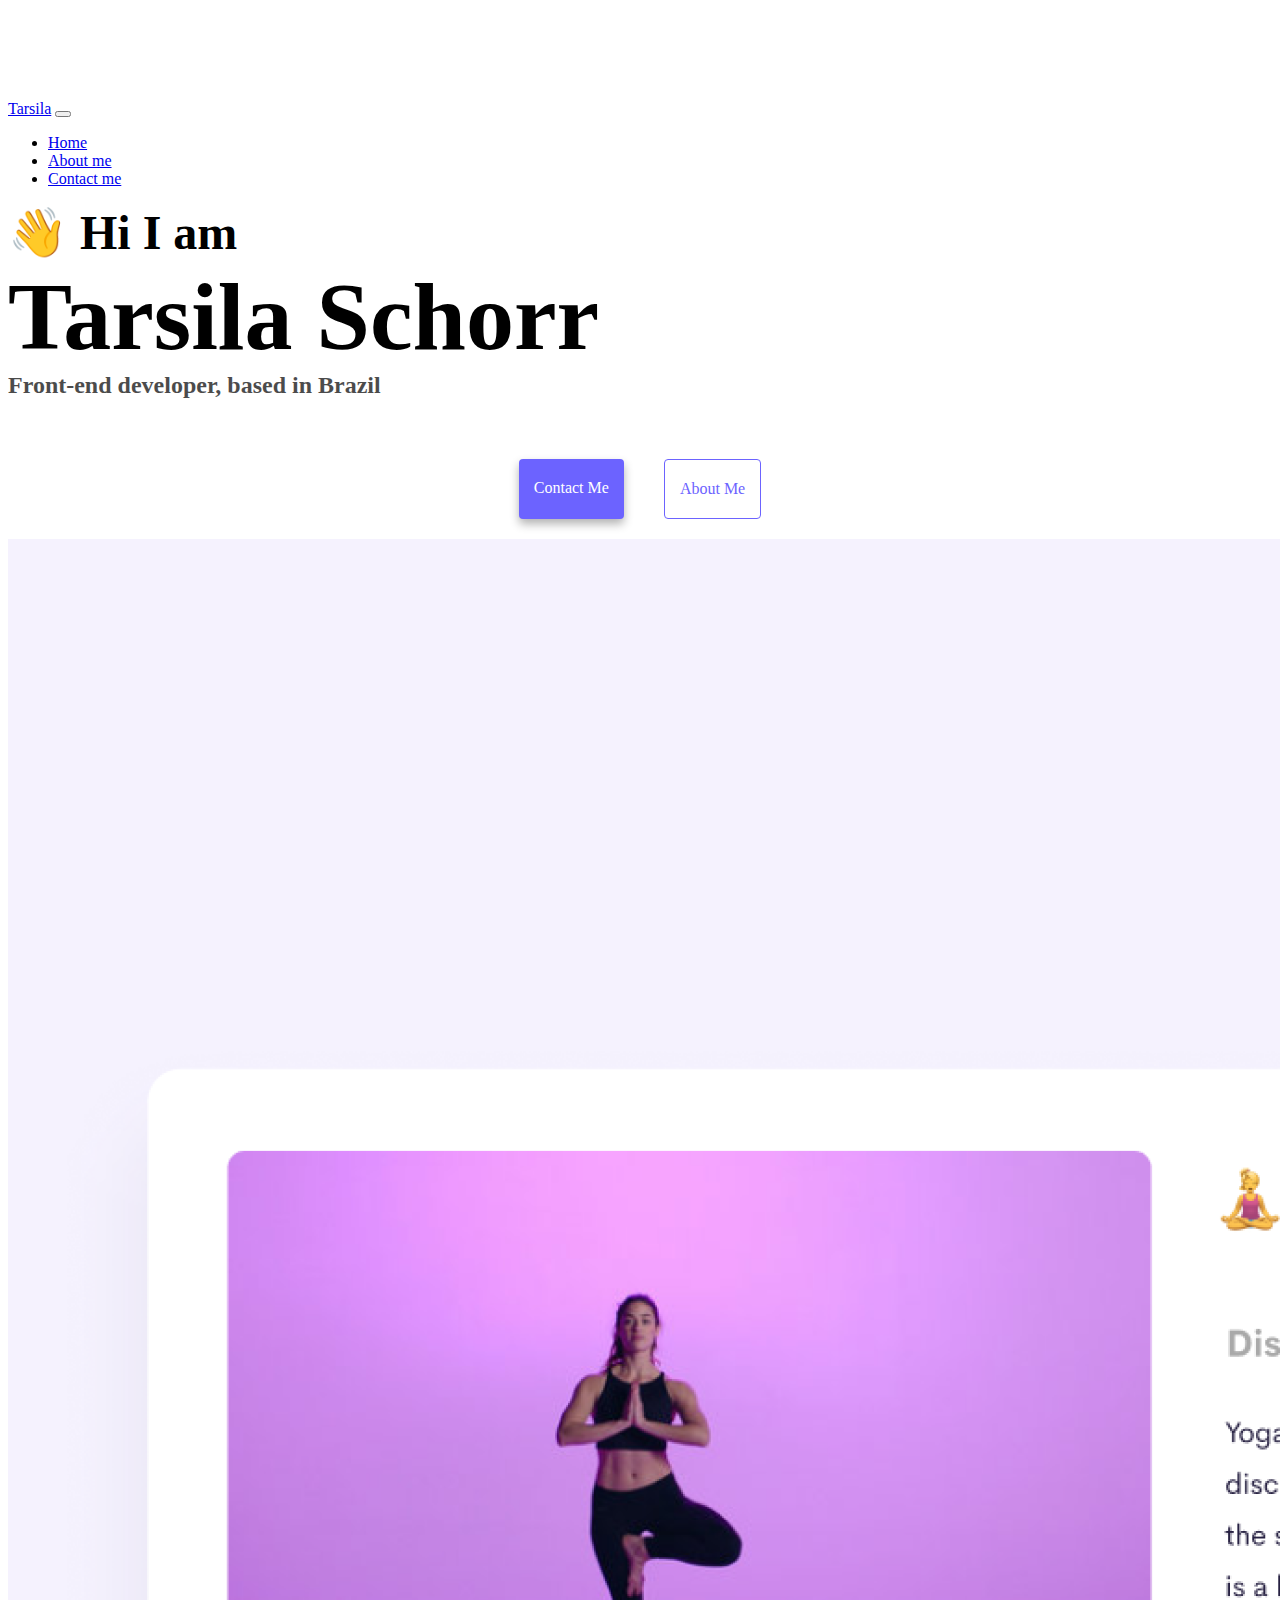
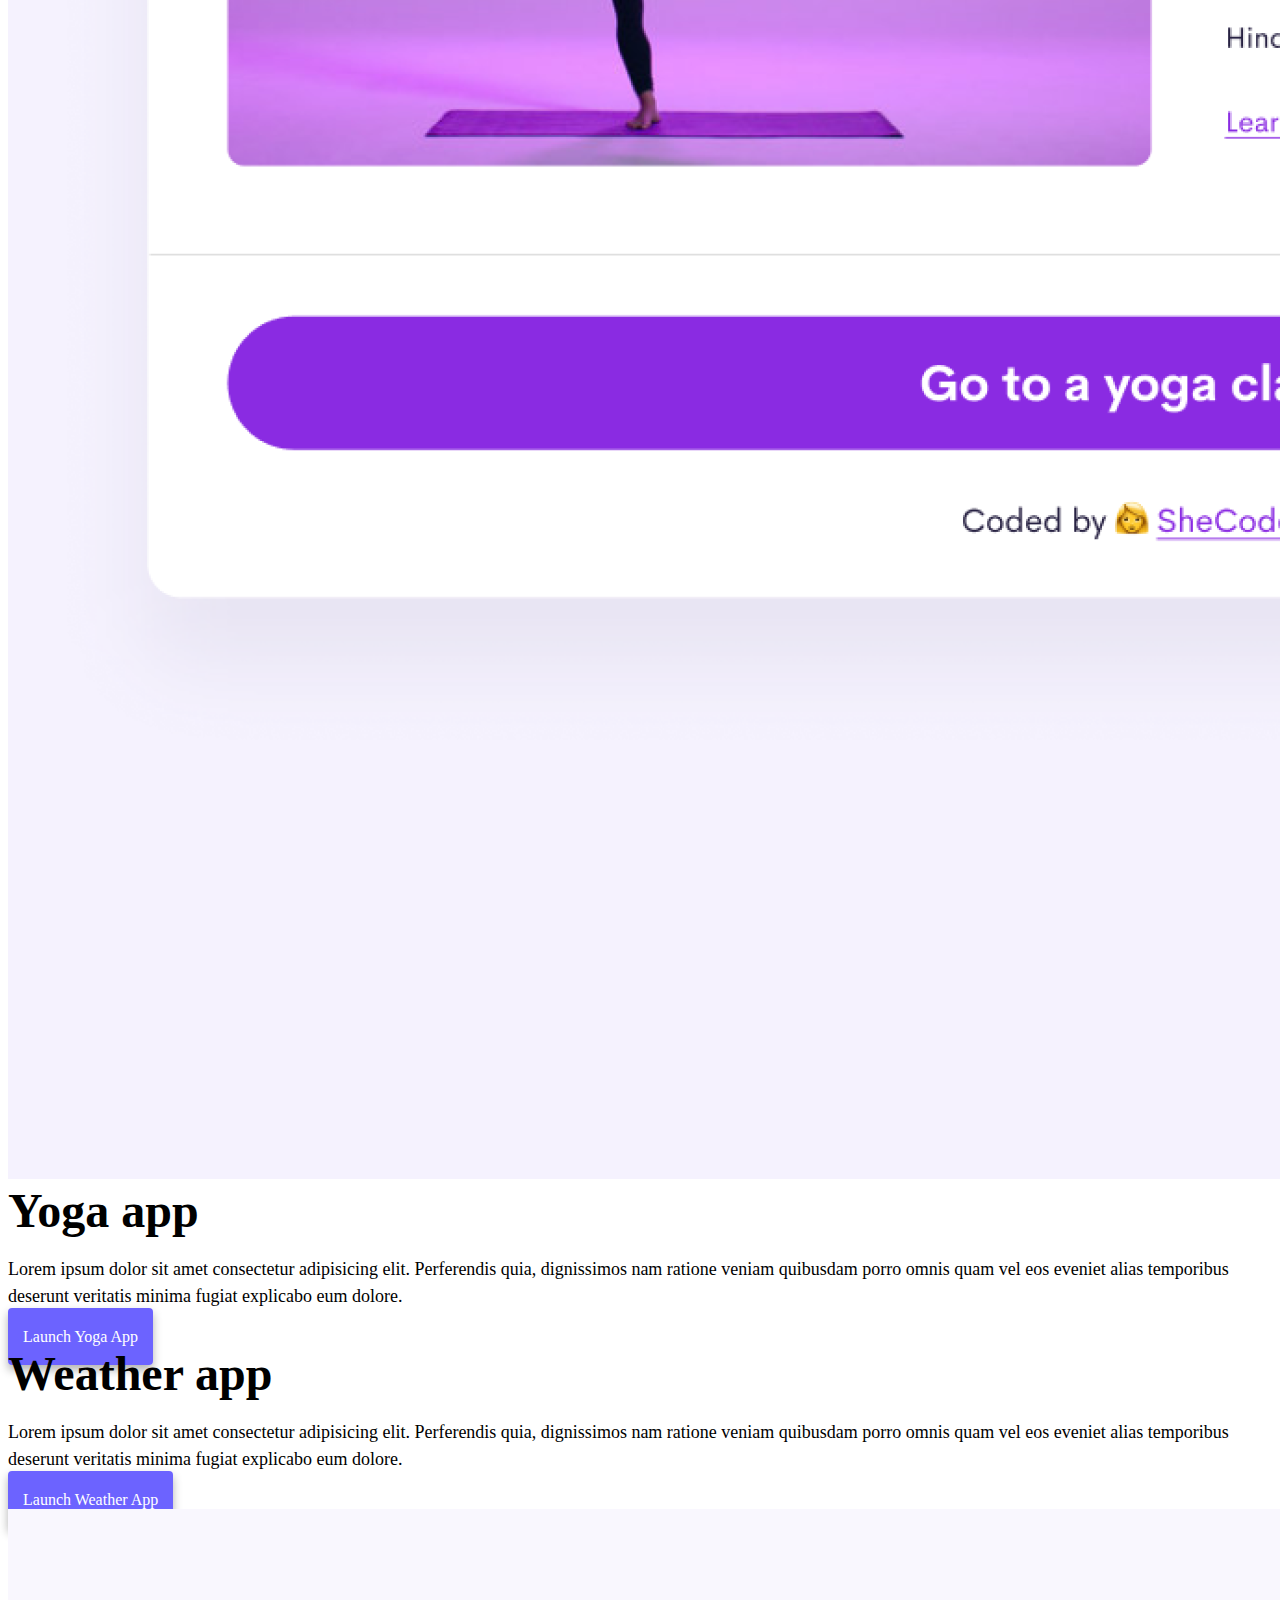
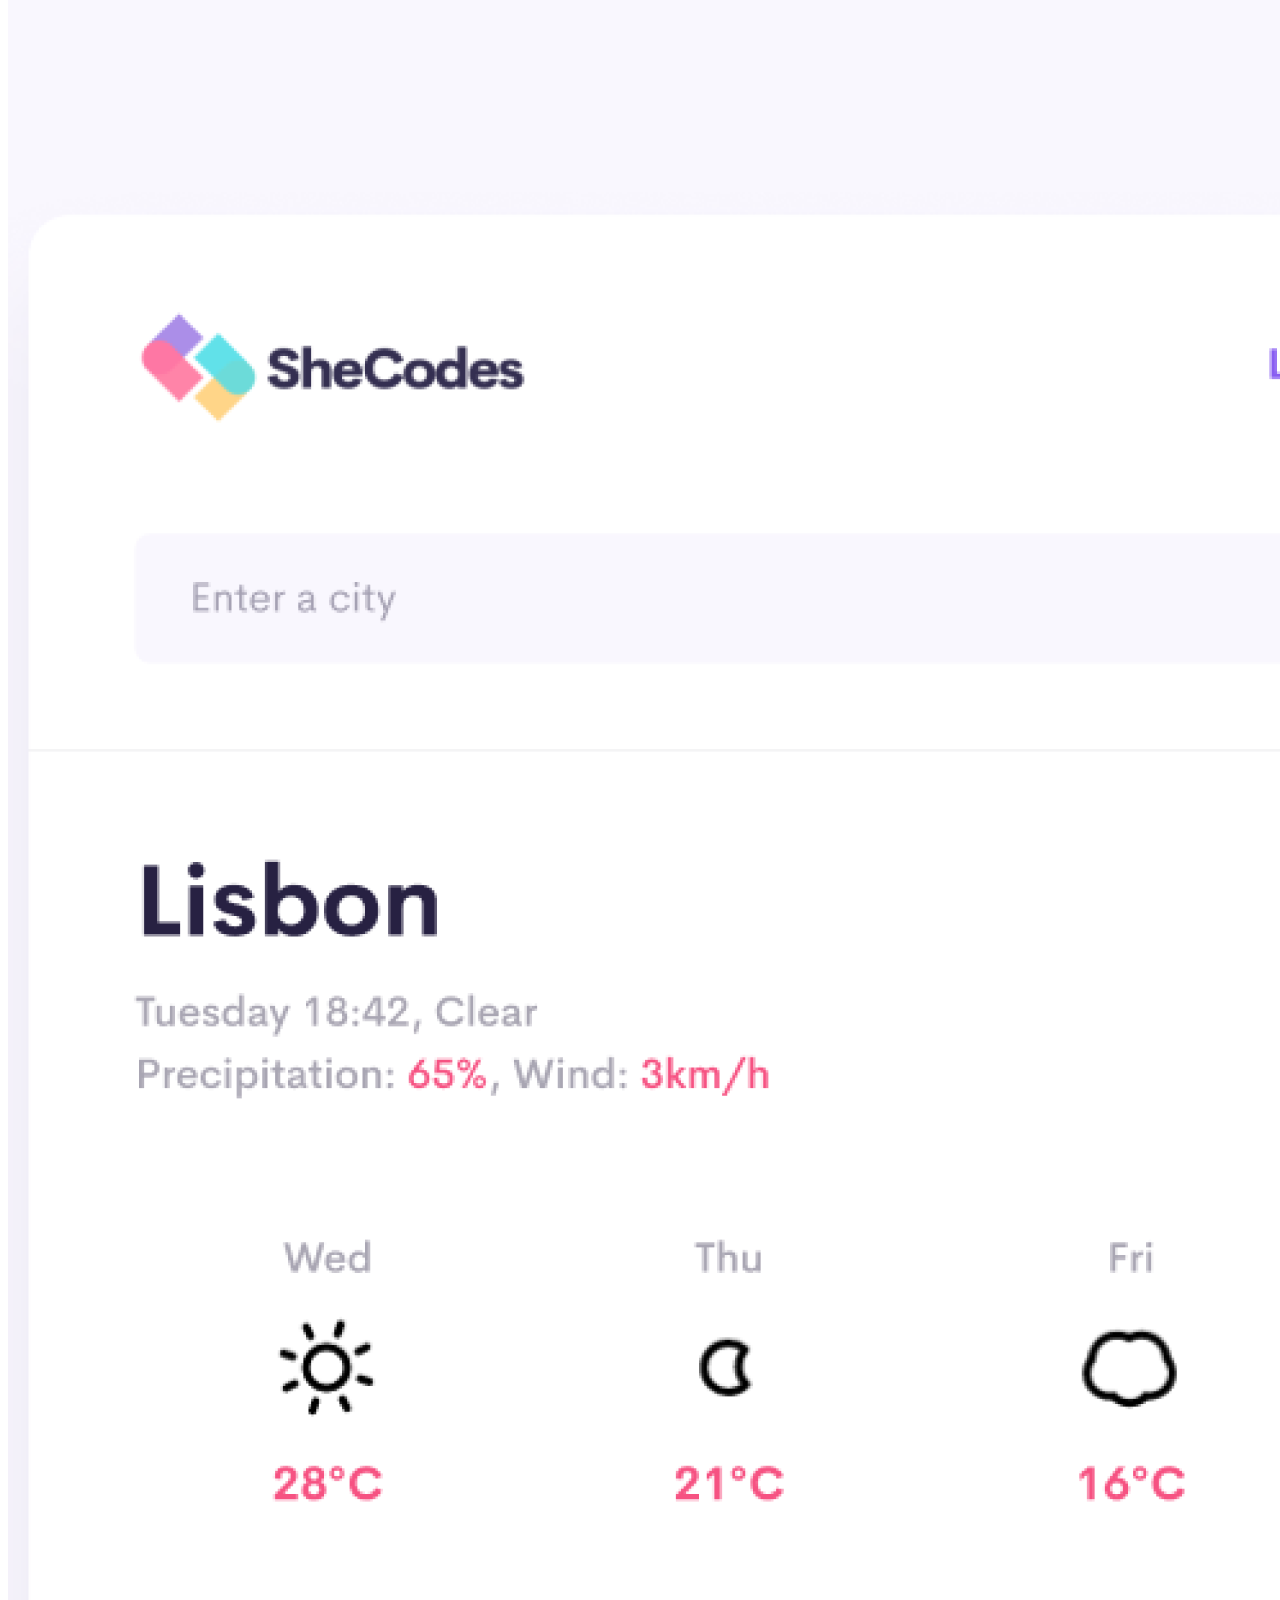
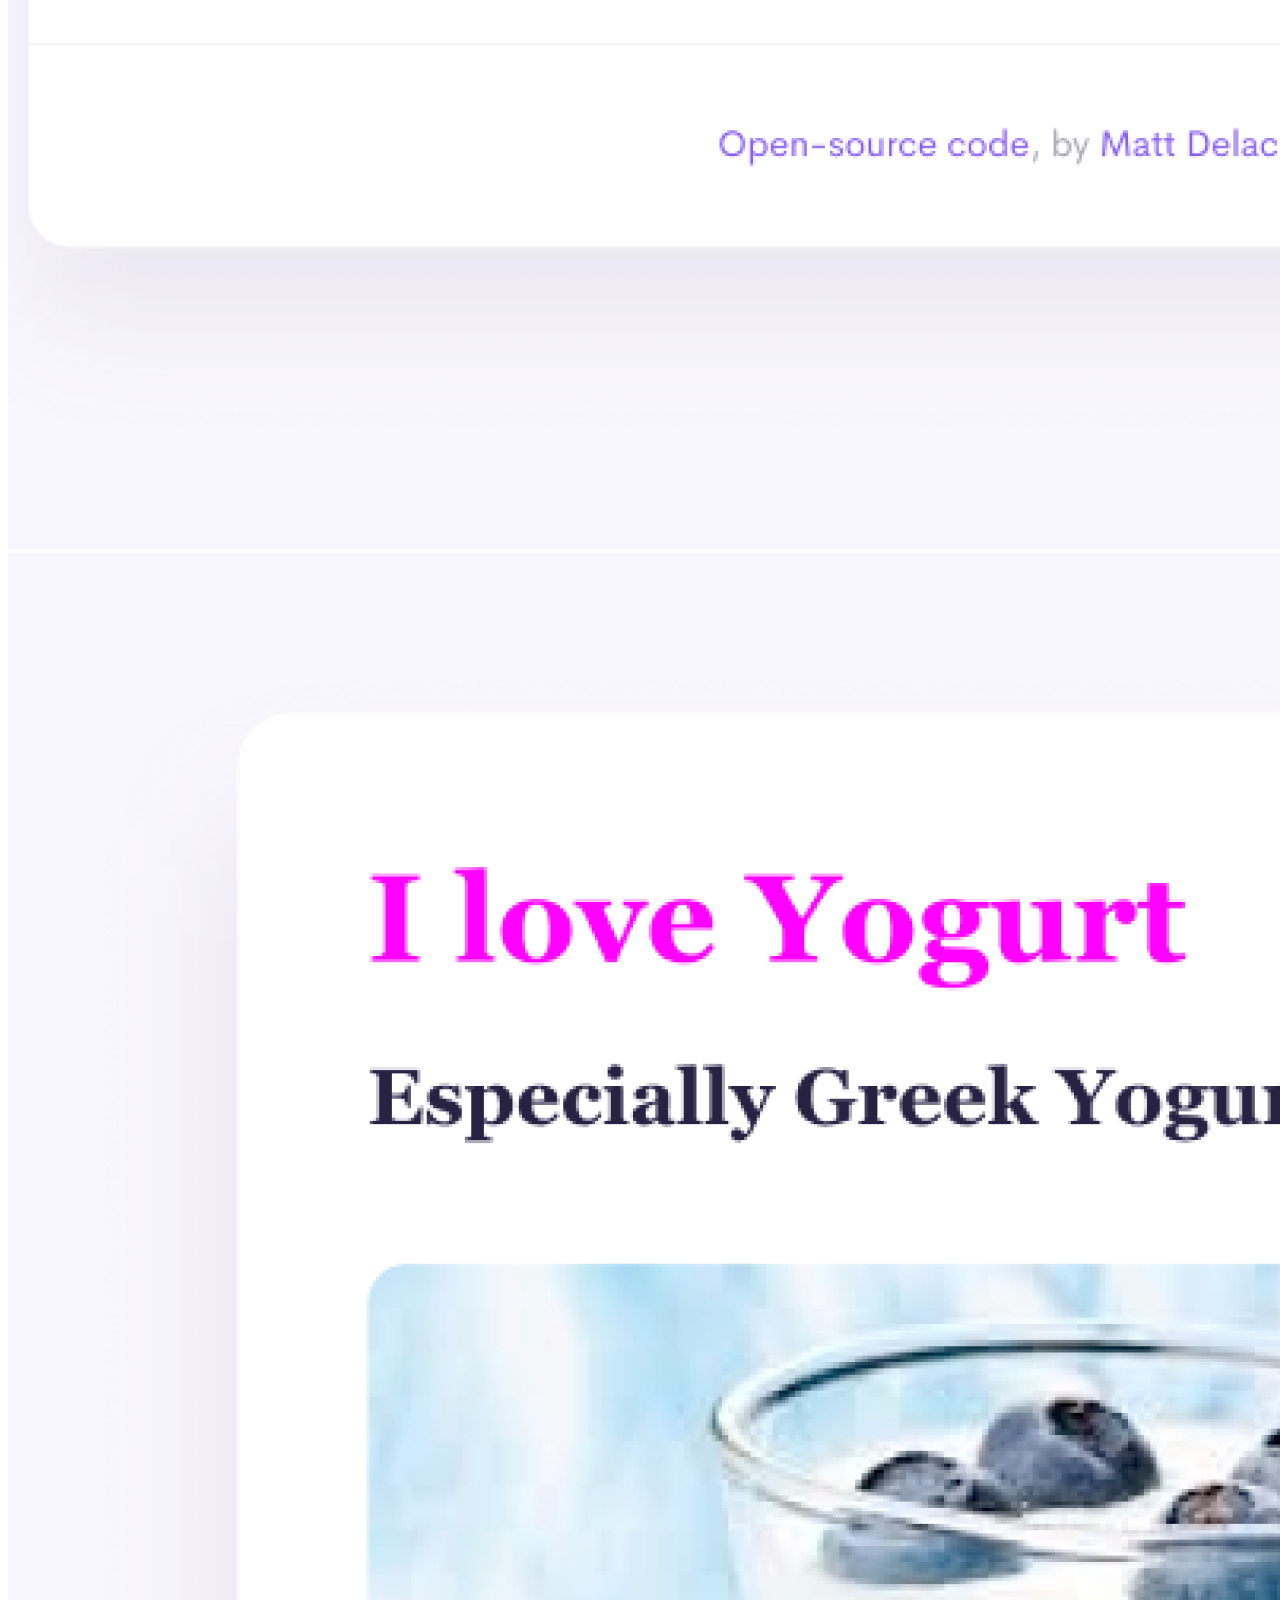
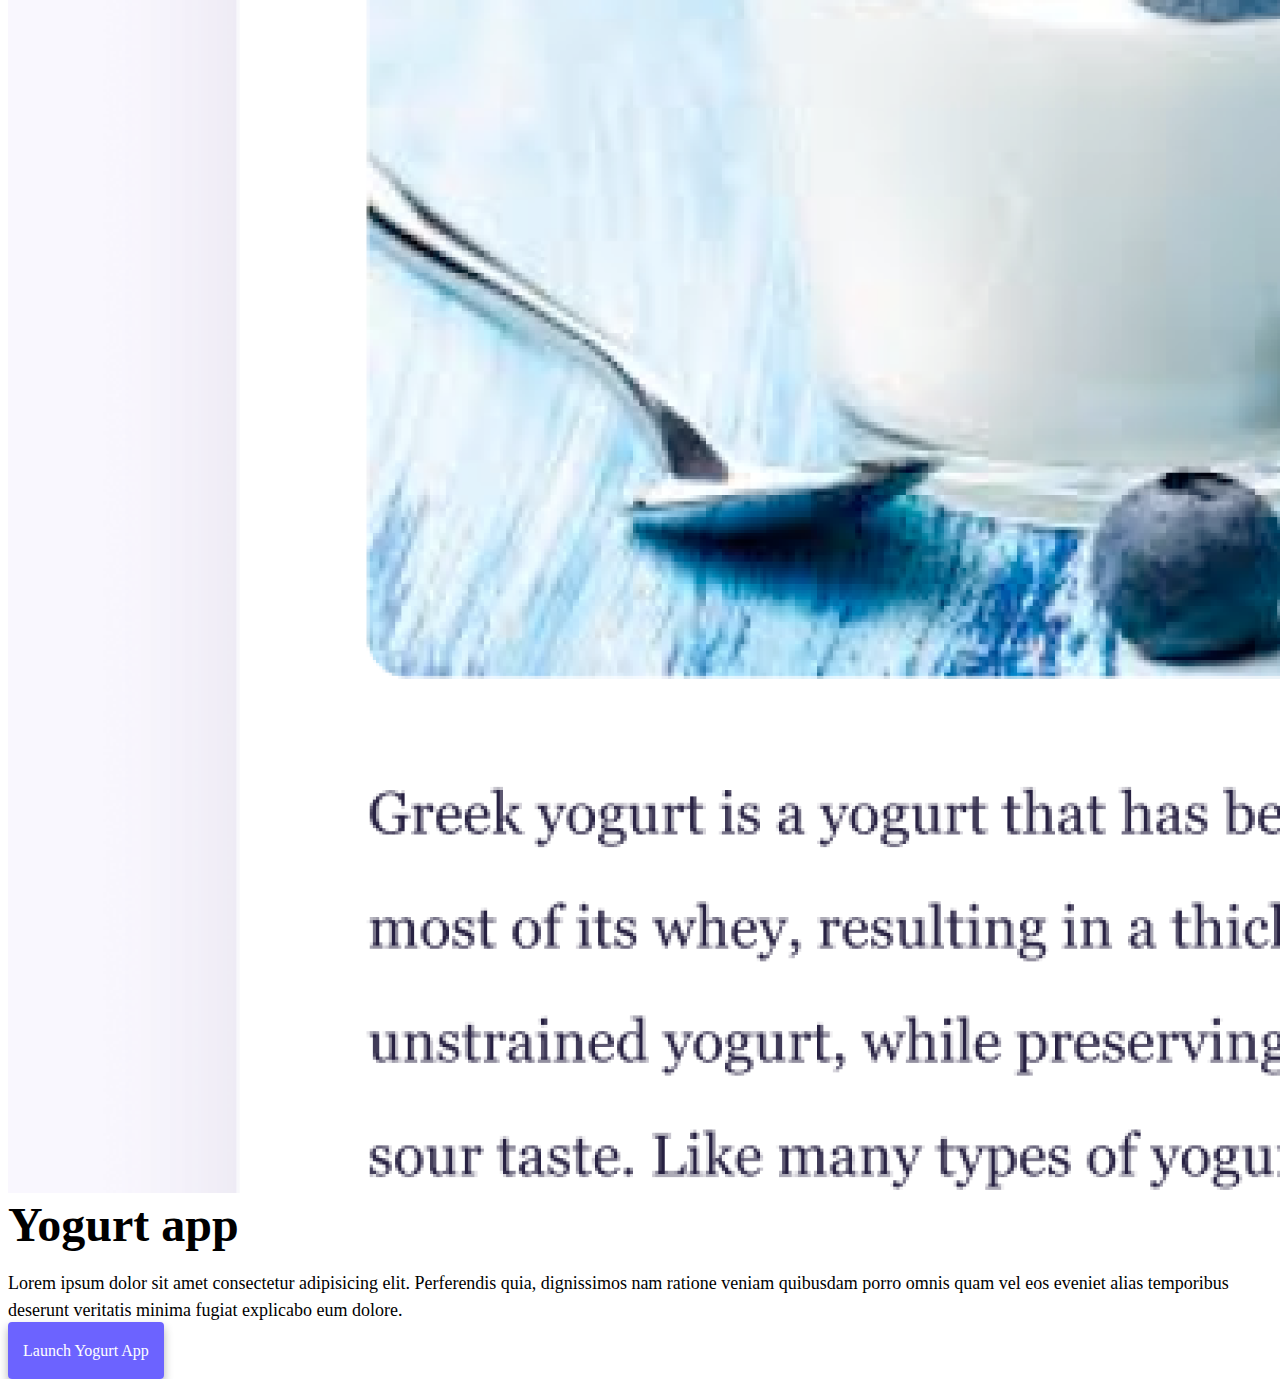
<file: index.html>
<!DOCTYPE html>
<html lang="en">
  <head>
    <meta charset="UTF-8" />
    <meta http-equiv="X-UA-Compatible" content="IE=edge" />
    <meta
      name="description"
      content="All about Tarsila's work, a front-end developer based in Brazil"
    />

    <meta name="viewport" content="width=device-width, initial-scale=1.0" />
    <title>Front-end developer | Tarsila Schorr</title>
    <link
      href="https://cdn.jsdelivr.net/npm/bootstrap@5.0.0-beta2/dist/css/bootstrap.min.css"
      rel="stylesheet"
      integrity="sha384-BmbxuPwQa2lc/FVzBcNJ7UAyJxM6wuqIj61tLrc4wSX0szH/Ev+nYRRuWlolflfl"
      crossorigin="anonymous"
    />
    <script
      src="https://cdn.jsdelivr.net/npm/bootstrap@5.0.0-beta2/dist/js/bootstrap.bundle.min.js"
      integrity="sha384-b5kHyXgcpbZJO/tY9Ul7kGkf1S0CWuKcCD38l8YkeH8z8QjE0GmW1gYU5S9FOnJ0"
      crossorigin="anonymous"
    ></script>
    <link rel="stylesheet" href="style.css" />
  </head>
  <body>
    <nav class="navbar navbar-expand-lg navbar-light bg-light fixed-top">
      <div class="container">
        <a class="navbar-brand" href="index.html">Tarsila</a>
        <button
          class="navbar-toggler"
          type="button"
          data-bs-toggle="collapse"
          data-bs-target="#navbarNav"
          aria-controls="navbarNav"
          aria-expanded="false"
          aria-label="Toggle navigation"
        >
          <span class="navbar-toggler-icon"></span>
        </button>
        <div class="collapse navbar-collapse" id="navbarNav">
          <ul class="navbar-nav">
            <li class="nav-item">
              <a class="nav-link active" aria-current="page" href="index.html"
                >Home</a
              >
            </li>
            <li class="nav-item">
              <a class="nav-link" href="about.html">About me</a>
            </li>
            <li class="nav-item">
              <a class="nav-link" href="about.html#contact">Contact me</a>
            </li>
          </ul>
        </div>
      </div>
    </nav>
    <h2 class="text-center">👋 Hi I am</h2>
    <h1 class="text-center">Tarsila Schorr</h1>
    <h3 class="text-center">Front-end developer, based in Brazil</h3>
    <div class="navigation-links mb-5">
      <a href="about.html#contact" class="primary-link" title="Contact Tarsila"
        >Contact me</a
      >
      <a href="about.html" class="secondary-link" title="About Tarsila"
        >About me</a
      >
    </div>
    <div class="container">
      <div class="row">
        <div class="col-6 remove">
          <img
            src="images/yoga.png"
            alt="My yoga app"
            class="img-fluid rounded d-none d-sm-block"
          />
        </div>
        <div class="col-6">
          <h2 class="mb-3">Yoga app</h2>
          <p>
            Lorem ipsum dolor sit amet consectetur adipisicing elit. Perferendis
            quia, dignissimos nam ratione veniam quibusdam porro omnis quam vel
            eos eveniet alias temporibus deserunt veritatis minima fugiat
            explicabo eum dolore.
          </p>
          <div class="mt-5">
            <a href="#" class="primary-link resize">Launch Yoga App</a>
          </div>
        </div>
      </div>
      <div class="row mt-5">
        <div class="col-6">
          <h2 class="mb-3">Weather app</h2>
          <p>
            Lorem ipsum dolor sit amet consectetur adipisicing elit. Perferendis
            quia, dignissimos nam ratione veniam quibusdam porro omnis quam vel
            eos eveniet alias temporibus deserunt veritatis minima fugiat
            explicabo eum dolore.
          </p>
          <div class="mt-5">
            <a href="#" class="primary-link resize">Launch Weather App</a>
          </div>
        </div>
        <div class="col-6 remove">
          <img
            src="images/weather.png"
            alt="My weather app"
            class="img-fluid rounded d-none d-sm-block"
          />
        </div>
      </div>

      <div class="row mt-5">
        <div class="col-6 remove">
          <img
            src="images/yogurt.png"
            alt="My yogurt app"
            class="img-fluid rounded d-none d-sm-block"
          />
        </div>

        <div class="col-6">
          <h2 class="mb-3">Yogurt app</h2>
          <p>
            Lorem ipsum dolor sit amet consectetur adipisicing elit. Perferendis
            quia, dignissimos nam ratione veniam quibusdam porro omnis quam vel
            eos eveniet alias temporibus deserunt veritatis minima fugiat
            explicabo eum dolore.
          </p>
          <div class="mt-5">
            <a href="#" class="primary-link resize">Launch Yogurt App</a>
          </div>
        </div>
      </div>
    </div>
  </body>
</html>
</file>
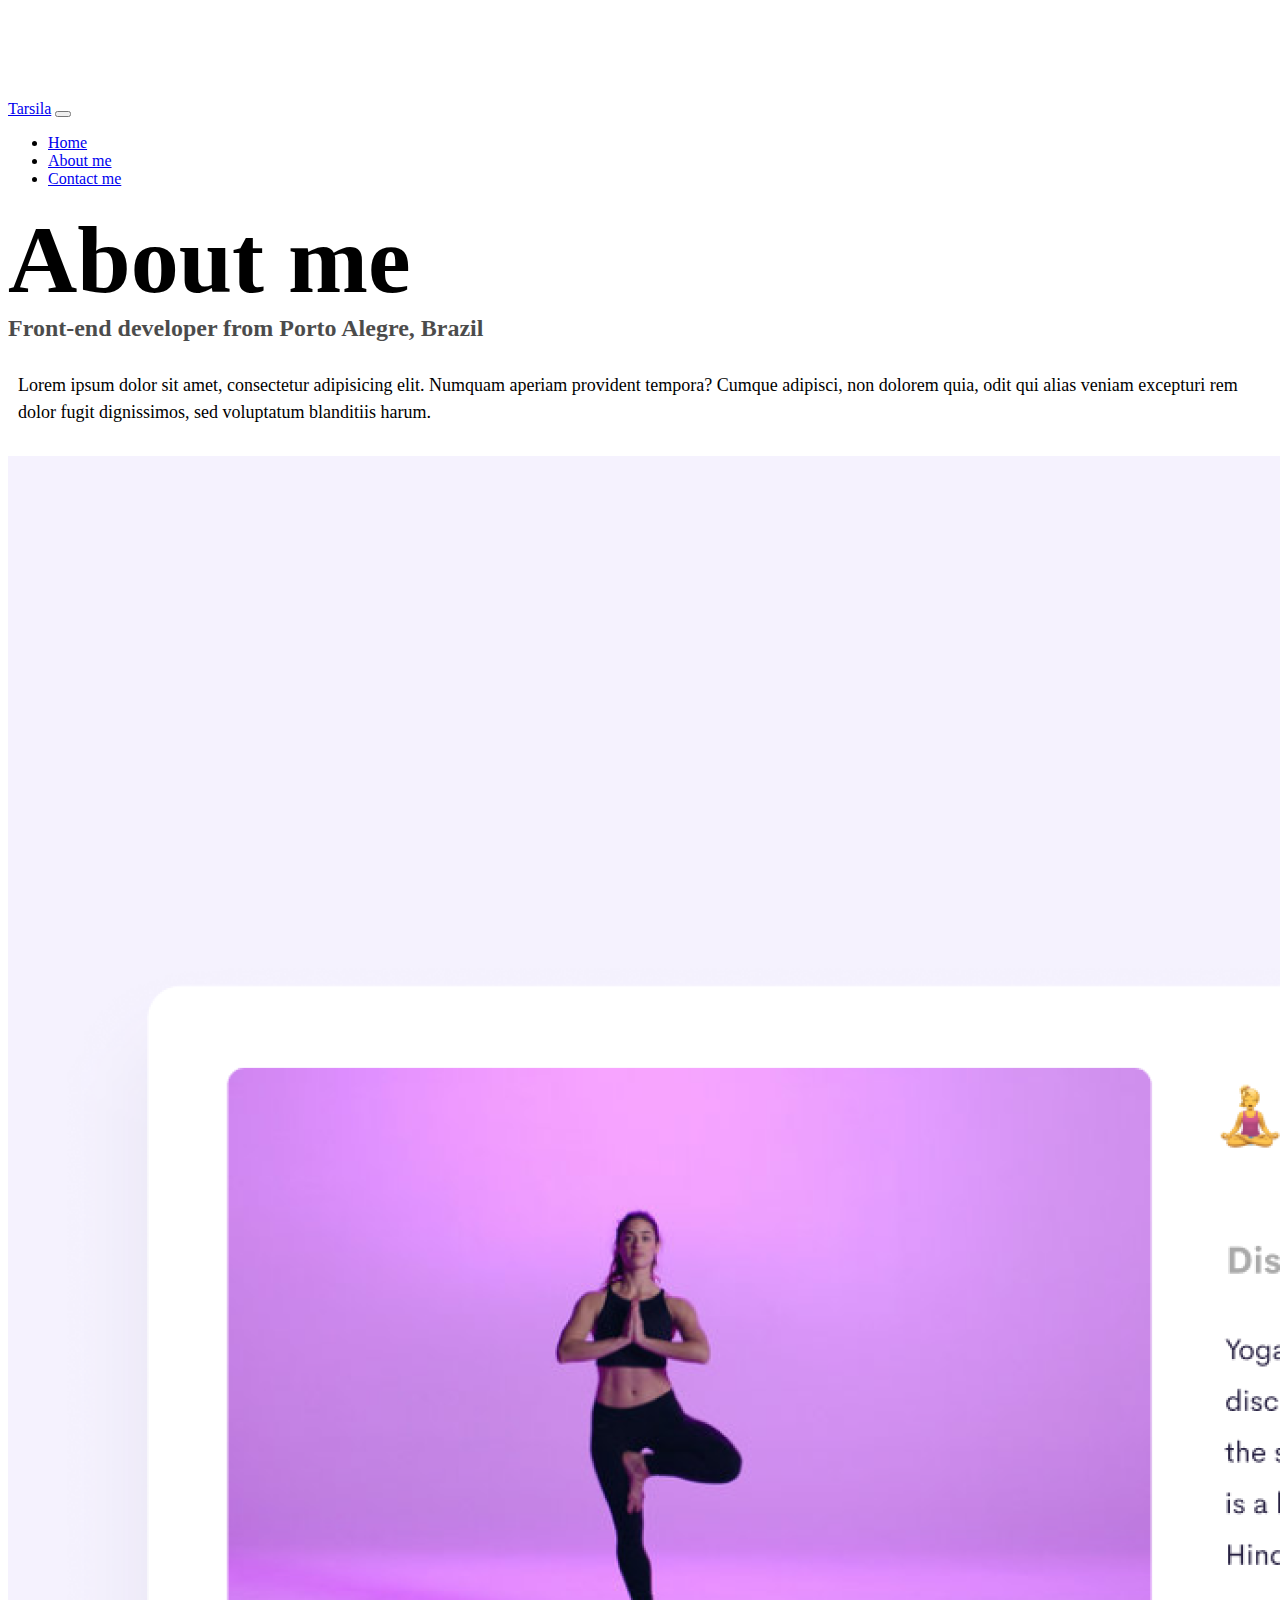
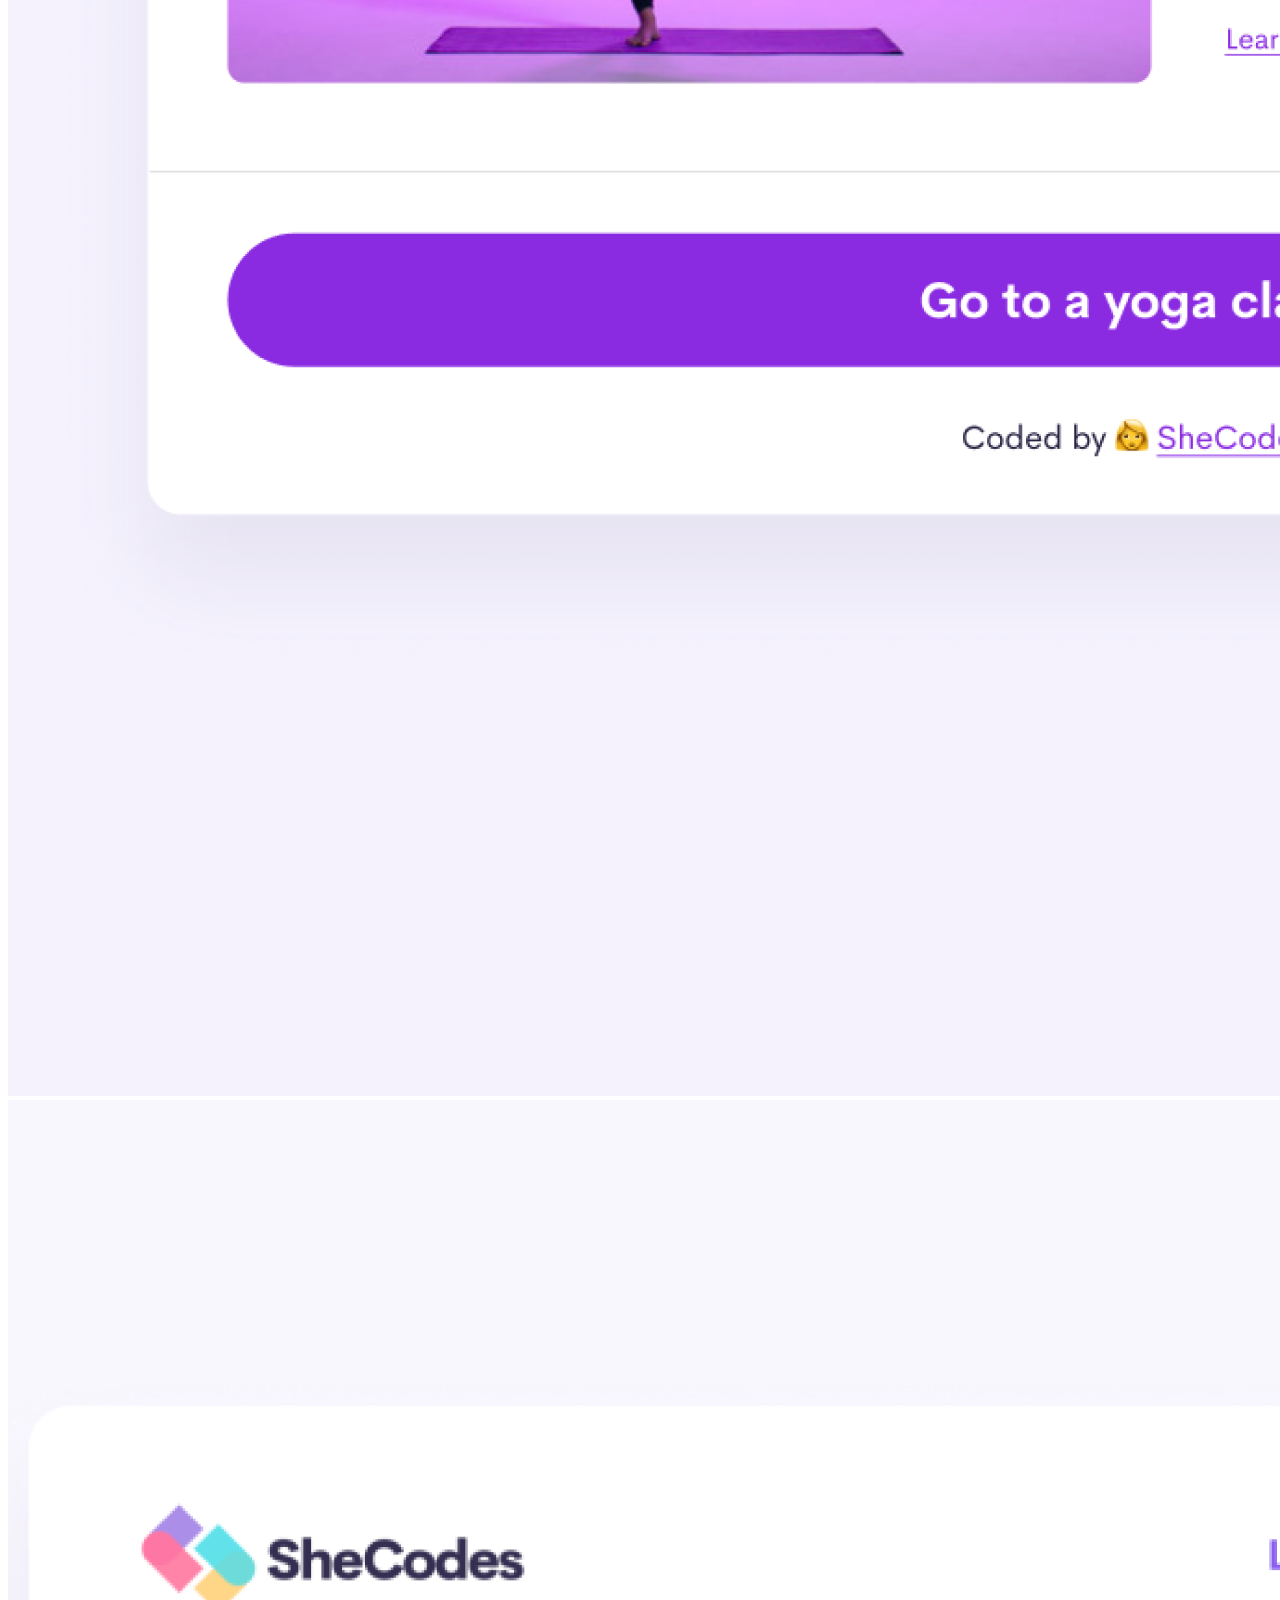
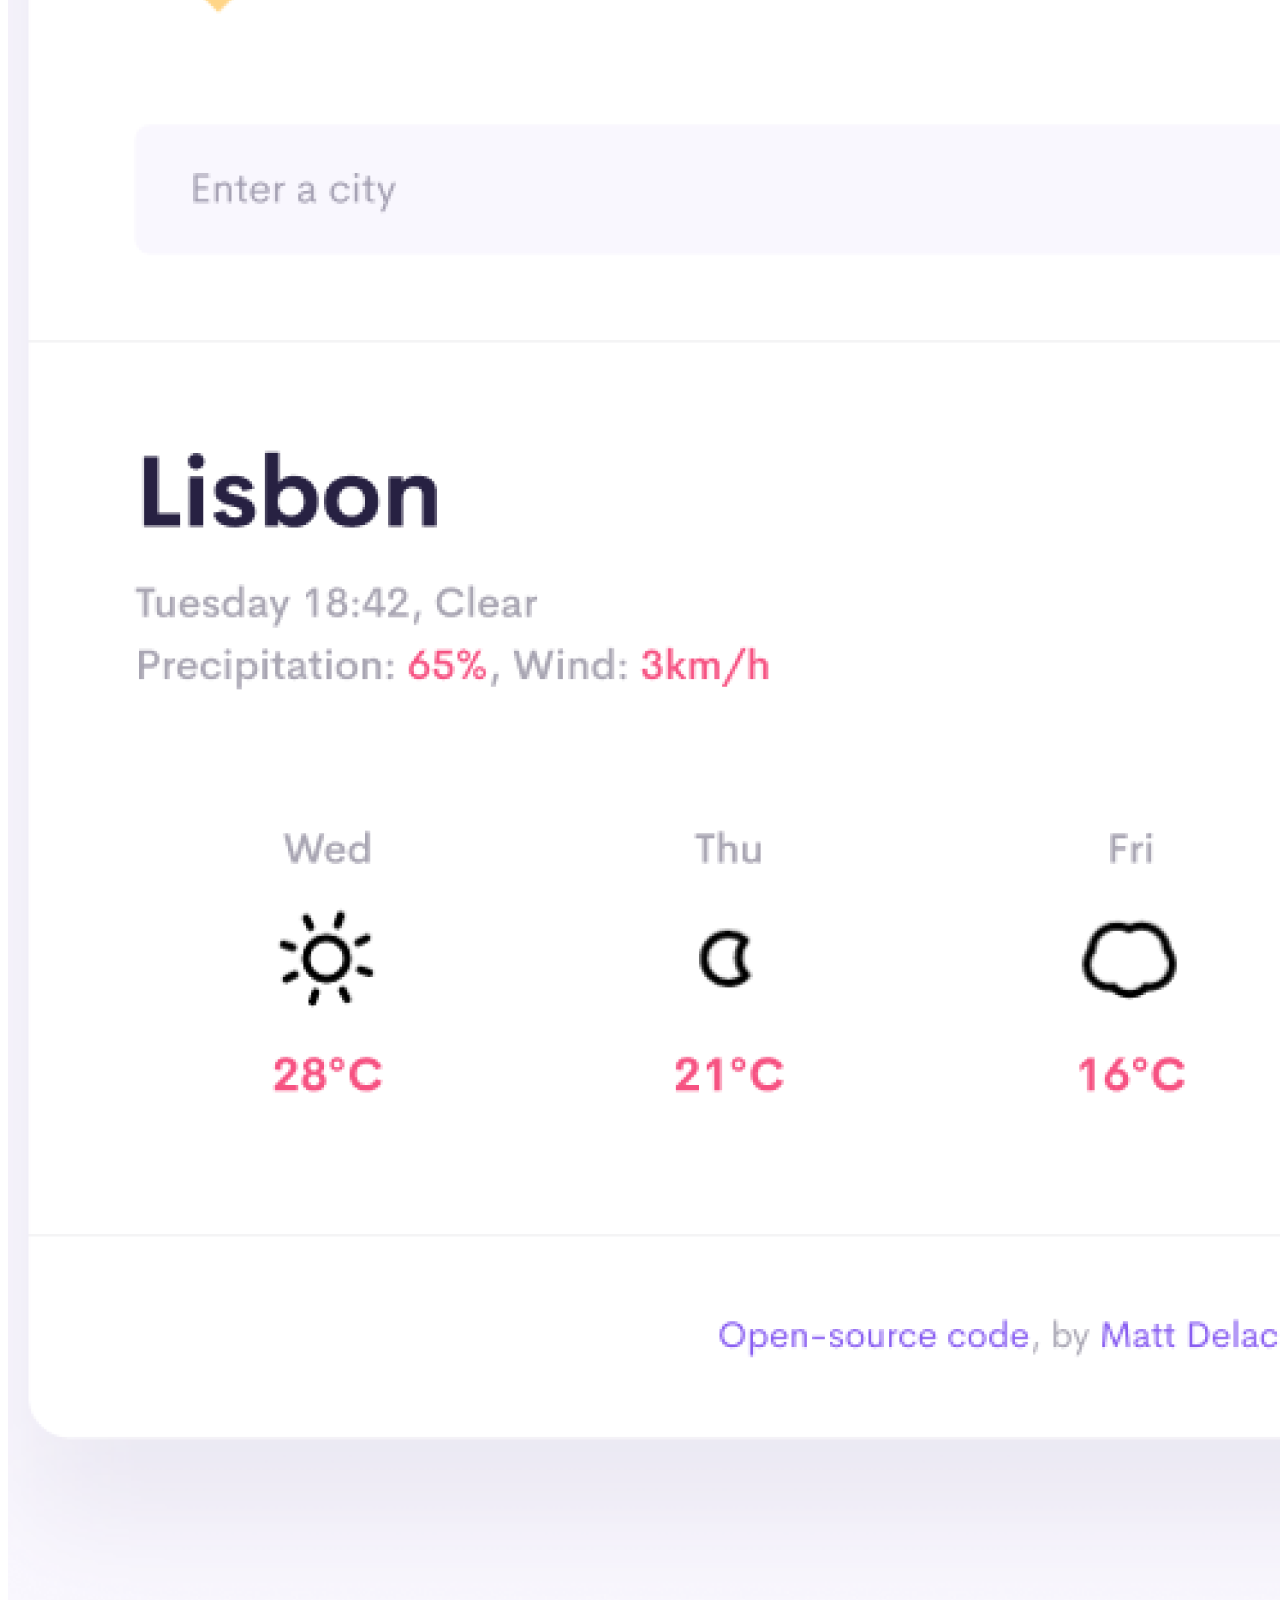
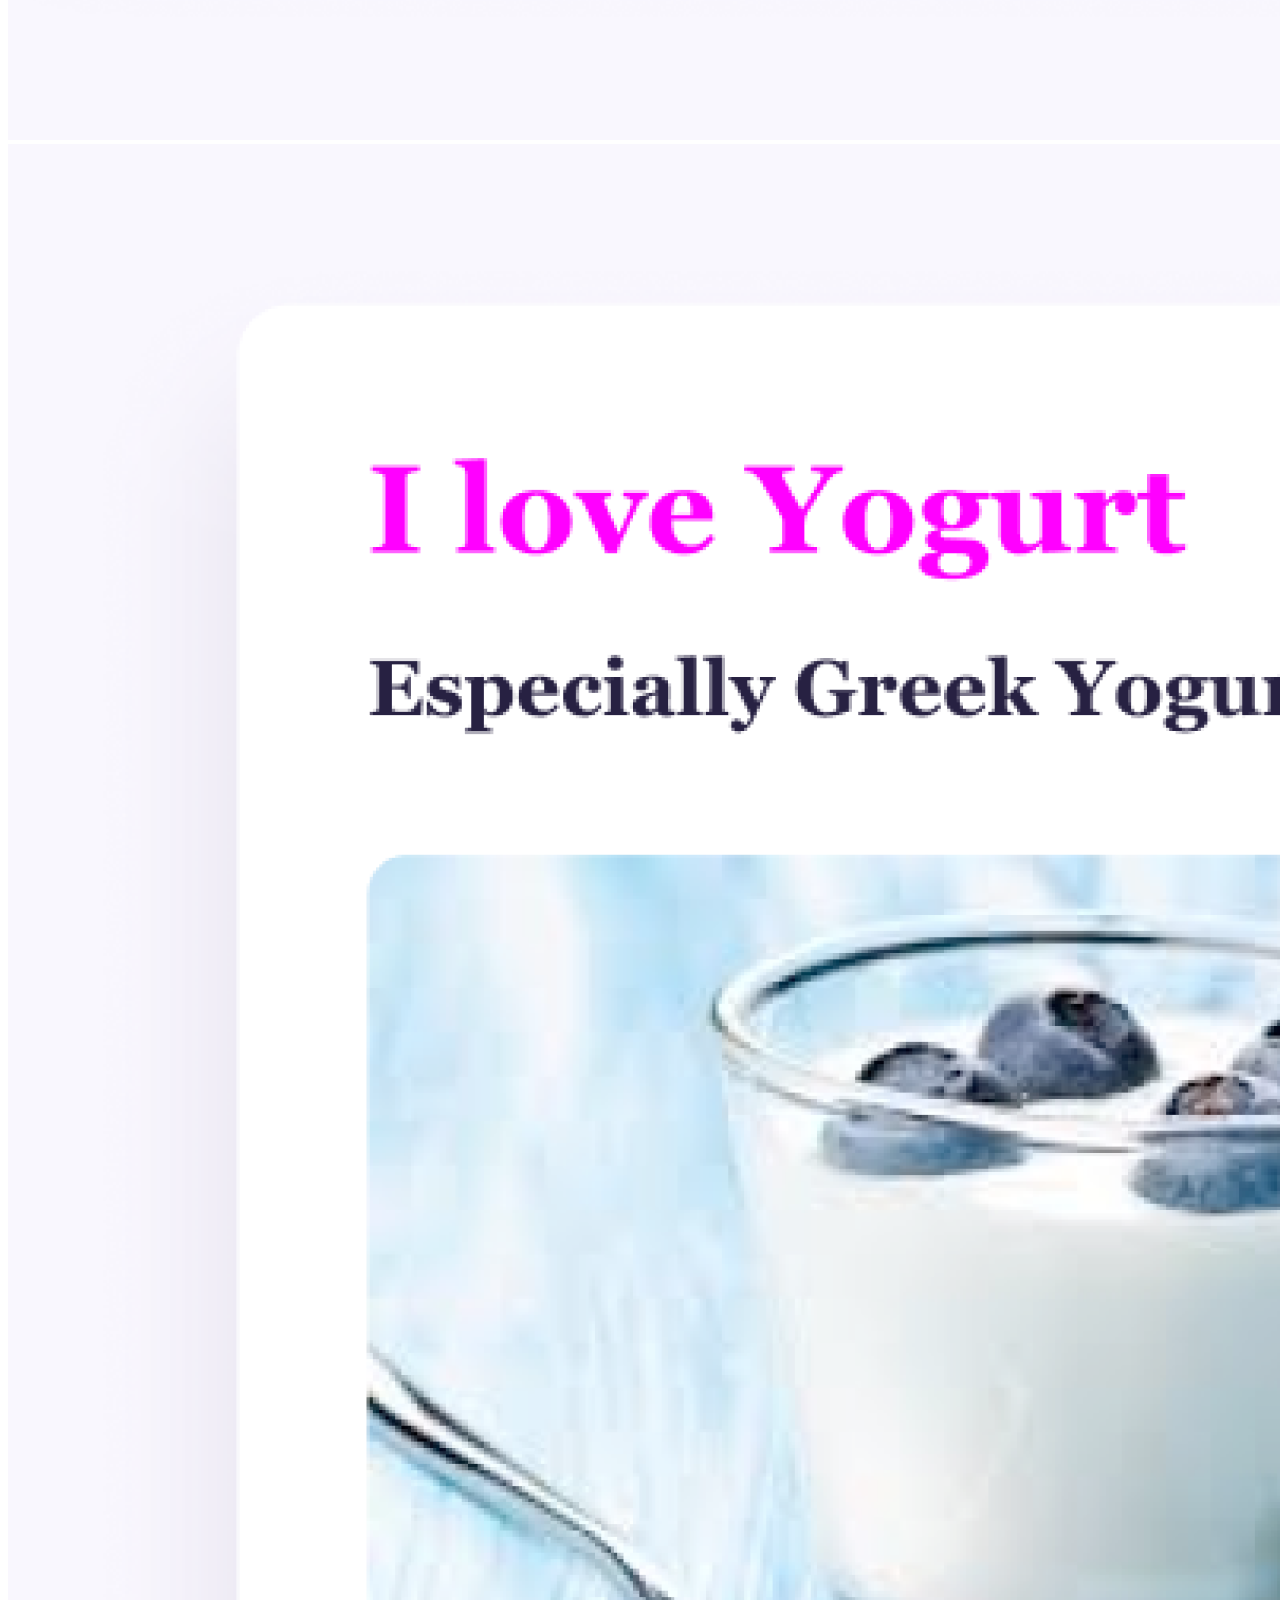
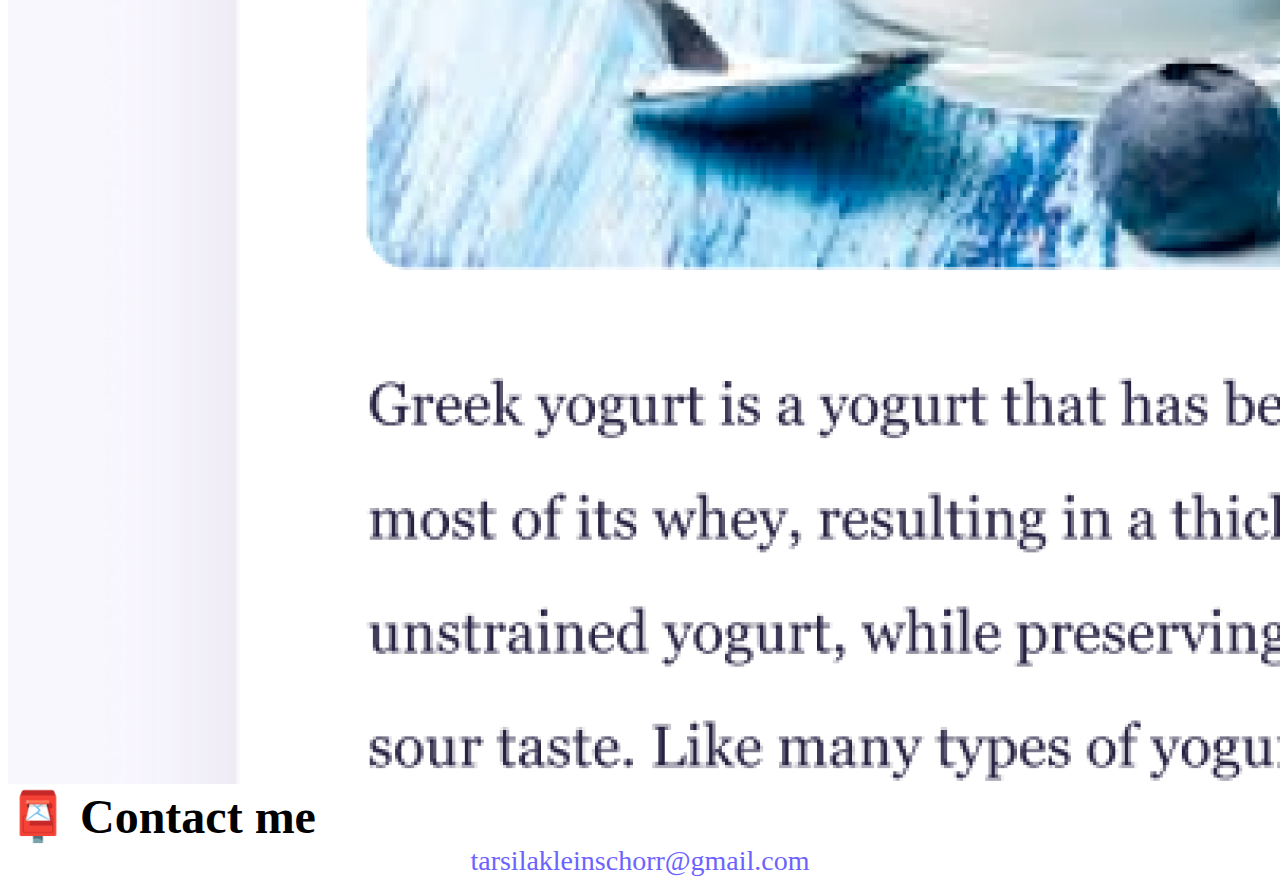
<file: about.html>
<!DOCTYPE html>
<html lang="en">
  <head>
    <meta charset="UTF-8" />
    <meta http-equiv="X-UA-Compatible" content="IE=edge" />
    <meta name="viewport" content="width=device-width, initial-scale=1.0" />
    <link
      href="https://cdn.jsdelivr.net/npm/bootstrap@5.0.0-beta2/dist/css/bootstrap.min.css"
      rel="stylesheet"
      integrity="sha384-BmbxuPwQa2lc/FVzBcNJ7UAyJxM6wuqIj61tLrc4wSX0szH/Ev+nYRRuWlolflfl"
      crossorigin="anonymous"
    />
    <script
      src="https://cdn.jsdelivr.net/npm/bootstrap@5.0.0-beta2/dist/js/bootstrap.bundle.min.js"
      integrity="sha384-b5kHyXgcpbZJO/tY9Ul7kGkf1S0CWuKcCD38l8YkeH8z8QjE0GmW1gYU5S9FOnJ0"
      crossorigin="anonymous"
    ></script>
    <link rel="stylesheet" href="style.css" />
    <title>About Tarsila | Front-end developer</title>
  </head>
  <body>
    <nav class="navbar navbar-expand-lg navbar-light bg-light fixed-top">
      <div class="container">
        <a class="navbar-brand" href="index.html">Tarsila</a>
        <button
          class="navbar-toggler"
          type="button"
          data-bs-toggle="collapse"
          data-bs-target="#navbarNav"
          aria-controls="navbarNav"
          aria-expanded="false"
          aria-label="Toggle navigation"
        >
          <span class="navbar-toggler-icon"></span>
        </button>
        <div class="collapse navbar-collapse" id="navbarNav">
          <ul class="navbar-nav">
            <li class="nav-item">
              <a class="nav-link" aria-current="page" href="index.html">Home</a>
            </li>
            <li class="nav-item">
              <a class="nav-link active" href="about.html">About me</a>
            </li>
            <li class="nav-item">
              <a class="nav-link" href="about.html#contact">Contact me</a>
            </li>
          </ul>
        </div>
      </div>
    </nav>
    <h1 class="text-center">About me</h1>
    <h3 class="text-center">Front-end developer from Porto Alegre, Brazil</h3>
    <div class="about-paragraphs text-center">
      <p>
        Lorem ipsum dolor sit amet, consectetur adipisicing elit. Numquam
        aperiam provident tempora? Cumque adipisci, non dolorem quia, odit qui
        alias veniam excepturi rem dolor fugit dignissimos, sed voluptatum
        blanditiis harum.
      </p>
    </div>
    <div class="container">
      <div class="row">
        <div class="col-sm-4">
          <img
            src="images/yoga.png"
            alt="My yoga app"
            class="img-fluid p-2 shadow rounded"
          />
        </div>
        <div class="col-sm-4">
          <img
            src="images/weather.png"
            alt="My weather app"
            class="img-fluid p-2 shadow rounded"
          />
        </div>
        <div class="col-sm-4">
          <img
            src="images/yogurt.png"
            alt="My yogurt app"
            class="img-fluid p-2 shadow rounded"
          />
        </div>
      </div>
    </div>
    <div id="contact" class="mt-5 contact">
      <h2 class="text-center">📮 Contact me</h2>
      <a
        href="mailto:tarsilakleinschorr@gmail.com"
        class="email-link"
        title="my e-mail"
      >
        tarsilakleinschorr@gmail.com
      </a>
    </div>
  </body>
</html>
</file>
<file: style.css>
:root {
  --primary-color: #6c63ff;
  --secondary-color: #f5f2fe;
  --box-shadow: 0 5px 10px rgba(0, 0, 0, 0.3);
}

body {
  margin-top: 100px;
}

h1,
h2,
h3 {
  margin: 0;
}

h1 {
  font-size: 96px;
}

h2 {
  font-size: 48px;
}

h3 {
  font-size: 24px;
  opacity: 0.7;
}

p {
  font-size: 18px;
  line-height: 1.5;
}

.navigation-links {
  display: flex;
  margin-top: 40px;
  justify-content: center;
}

.navigation-links a {
  margin: 20px;
}

.primary-link {
  border-radius: 4px;
  padding: 20px 15px;
  text-decoration: none;
  text-transform: capitalize;
  background: var(--primary-color);
  box-shadow: var(--box-shadow);
  color: white;
}

.secondary-link {
  border-radius: 4px;
  padding: 20px 15px;
  text-decoration: none;
  text-transform: capitalize;
  color: var(--primary-color);
  border: 1px solid var(--primary-color);
}

.homepage-link {
  color: var(--primary-color);
  text-align: center;
  display: block;
}

.about-paragraphs {
  margin: 30px 0;
}

.about-paragraphs p {
  margin: 10px;
}

.email-link {
  display: flex;
  justify-content: center;
  color: var(--primary-color);
  font-size: 28px;
  text-decoration: none;
}

.email-link:hover {
  text-decoration: underline;
  color: var(--primary-color);
}
@media (max-width: 576px) {
  body {
    text-align: center;
  }
  h1 {
    font-size: 55px;
  }
  h2 {
    font-size: 28px;
  }

  .remove {
    display: none;
  }

  a.email-link {
    font-size: 18px;
  }
  p {
    font-size: 12px;
  }
  h3.text-center {
    font-size: 20px;
  }

  div.col-6 {
    margin: 0 auto;
    width: 75%;
  }
  .resize {
    text-align: center;
    display: block;
  }
  p {
    text-align: justify;
    margin-bottom: 0;
  }
}
</file>
